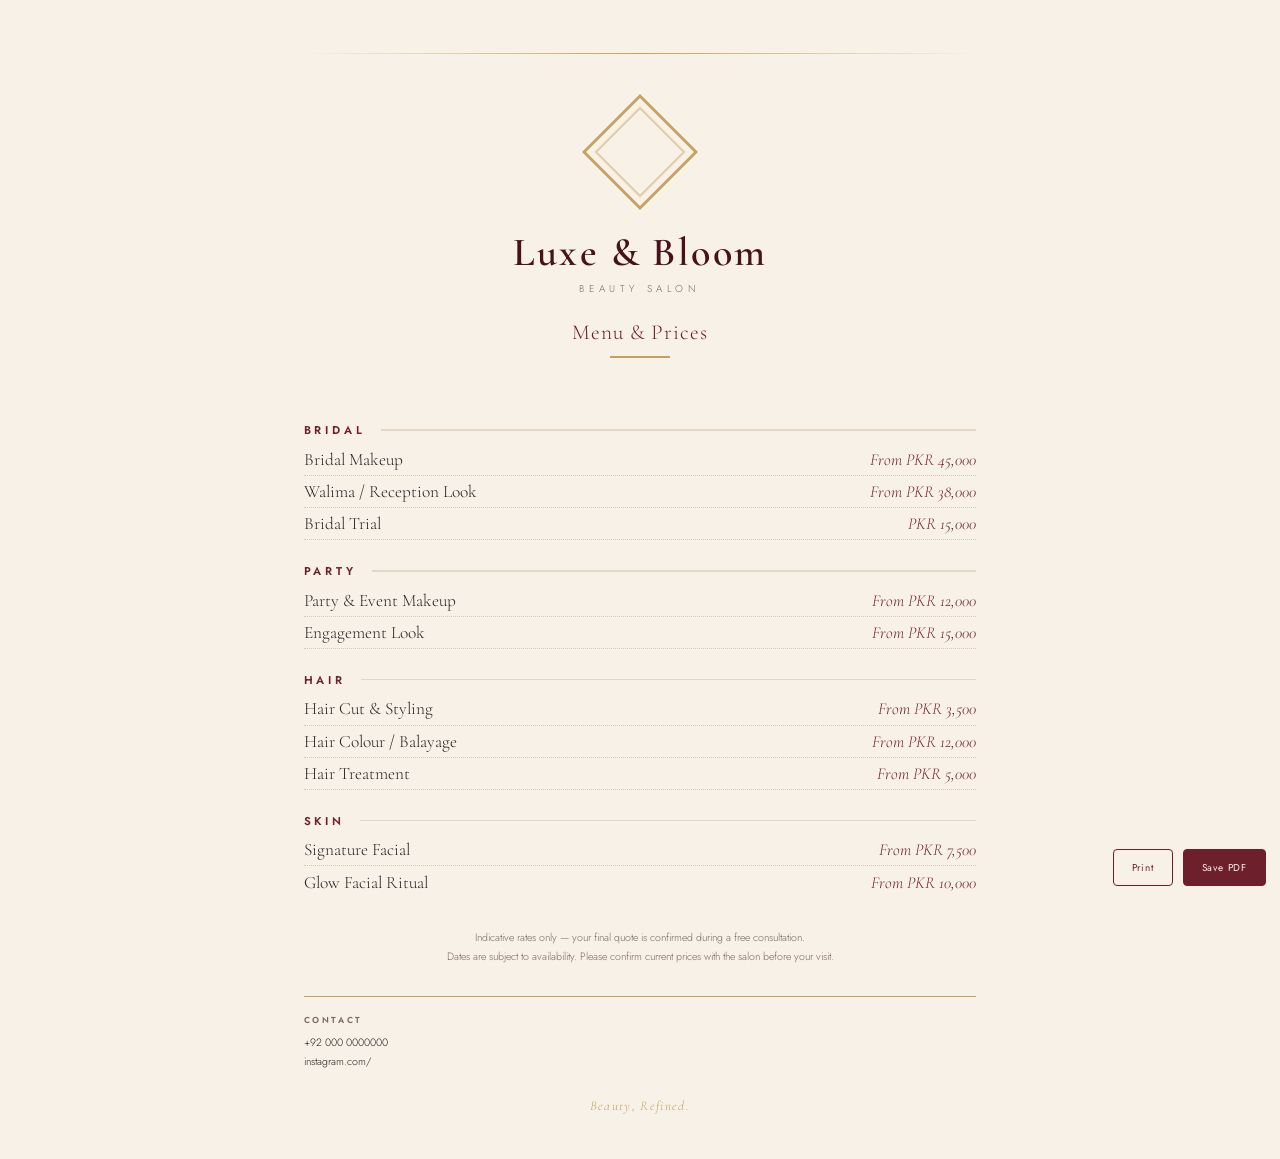
<file: print/price-list.html>
<!DOCTYPE html>
<html lang="en">
<head>
<meta charset="utf-8">
<meta name="viewport" content="width=device-width, initial-scale=1">
<title>Menu &amp; Prices — Luxe &amp; Bloom Beauty Salon</title>
<link rel="icon" type="image/svg+xml" href="../assets/favicon.svg">
<link rel="preconnect" href="https://fonts.googleapis.com">
<link rel="preconnect" href="https://fonts.gstatic.com" crossorigin>
<link href="https://fonts.googleapis.com/css2?family=Cormorant+Garamond:ital,wght@0,400;0,500;0,600;1,400&family=Jost:wght@300;400;500;600&display=swap" rel="stylesheet">
<style>
  :root{
    --ink:#170c10; --wine:#6e1f2c; --wine-deep:#48121b;
    --cream:#f7f1e7; --cream-2:#efe5d4; --champagne:#c6a15e; --champagne-l:#e3cd9d;
    --gold:#b8904c; --text:#2b2023; --muted:#7c6a60;
    --serif:"Cormorant Garamond",Georgia,serif; --sans:"Jost","Segoe UI",sans-serif;
  }
  *{box-sizing:border-box;margin:0;padding:0}
  body{font-family:var(--sans);font-weight:300;color:var(--text);background:var(--cream);-webkit-font-smoothing:antialiased}
  .sheet{width:210mm;min-height:297mm;margin:0 auto;background:var(--cream);padding:14mm 16mm 12mm;display:flex;flex-direction:column}
  .topline{height:1px;background:linear-gradient(90deg,transparent,var(--champagne),transparent);margin-bottom:9mm}
  header{text-align:center;margin-bottom:4mm}
  .logo{width:34mm;height:auto;margin:0 auto 4mm;display:block}
  .brand{font-family:var(--serif);font-size:30pt;font-weight:600;letter-spacing:.06em;color:var(--wine-deep);line-height:1}
  .brand em{font-style:italic;color:var(--champagne)}
  .tag{font-size:7.5pt;letter-spacing:.46em;text-transform:uppercase;color:var(--muted);margin-top:2.5mm}
  .title{font-family:var(--serif);font-size:16pt;color:var(--wine);margin-top:6mm;letter-spacing:.04em}
  .rule{width:16mm;height:.5mm;background:var(--champagne);margin:3mm auto 0}
  .menu{margin-top:7mm;flex:1}
  .cat{display:flex;align-items:center;gap:4mm;margin:6mm 0 1.5mm;font-size:8.5pt;font-weight:600;letter-spacing:.34em;text-transform:uppercase;color:var(--wine)}
  .cat::after{content:"";flex:1;height:.35mm;background:#e3d6c4}
  .row{display:flex;justify-content:space-between;align-items:baseline;gap:8mm;padding:1.35mm 0;border-bottom:.3mm dotted #d9c9b4;font-size:10pt}
  .row:last-child{border-bottom:none}
  .row-name{font-family:var(--serif);font-size:13pt;color:var(--text)}
  .row-price{font-family:var(--serif);font-style:italic;font-size:12.5pt;color:var(--wine);white-space:nowrap}
  .note{text-align:center;font-size:8pt;color:var(--muted);margin-top:8mm;line-height:1.8}
  footer{border-top:.5mm solid var(--champagne);margin-top:8mm;padding-top:4mm;display:grid;grid-template-columns:1fr 1fr;gap:6mm;font-size:8pt;color:var(--text)}
  footer .col strong{display:block;font-size:6.5pt;font-weight:600;letter-spacing:.3em;text-transform:uppercase;color:var(--muted);margin-bottom:1.2mm}
  footer .col{line-height:1.8}
  footer .brand-mark{grid-column:1/-1;text-align:center;font-family:var(--serif);font-style:italic;color:var(--champagne);font-size:10pt;letter-spacing:.1em;margin-top:1mm}
  @media print{
    @page{size:A4;margin:0}
    html,body{background:#fff}
    .sheet{width:210mm;min-height:296mm;box-shadow:none}
    .no-print{display:none!important}
  }
  .no-print{position:fixed;right:14px;bottom:14px;z-index:5;display:flex;gap:10px}
  .no-print button{font-family:var(--sans);font-size:10px;letter-spacing:.08em;padding:10px 18px;border:1px solid var(--wine);background:var(--wine);color:var(--cream);border-radius:4px;cursor:pointer}
  .no-print button.secondary{background:transparent;color:var(--wine)}
</style>
</head>
<body>
<div class="no-print">
  <button class="secondary" onclick="window.print()">Print</button>
  <button onclick="window.print()">Save PDF</button>
</div>
<div class="sheet" id="sheet">
  <div class="topline"></div>
  <header>
    <img class="logo" src="../assets/logo-mark.svg" alt="">
    <p class="brand" data-brand>Luxe <em>&amp;</em> Bloom</p>
    <p class="tag" data-tag>Beauty Salon</p>
    <p class="title">Menu &amp; Prices</p>
    <div class="rule"></div>
  </header>
  <div class="menu" id="menu" data-pricelist></div>
  <p class="note" data-note>Indicative rates only &mdash; your final quote is confirmed during a free consultation.<br>Dates are subject to availability. Please confirm current prices with the salon before your visit.</p>
  <footer>
    <div class="col">
      <strong>Contact</strong>
      <span data-phone></span><br>
      <span data-instagram></span>
    </div>
    <div class="col">
      <strong>Location</strong>
      <span data-loc></span>
    </div>
    <p class="brand-mark">Beauty, Refined.</p>
  </footer>
</div>
<script src="../js/config.js"></script>
<script>
(function(){
  var CFG = window.GLAZ || {};
  var list = document.getElementById('menu');
  var lastCat = null;
  (CFG.prices || []).forEach(function(p){
    if (p.cat !== lastCat){
      var c = document.createElement('h2');
      c.className = 'cat';
      c.textContent = p.cat;
      list.appendChild(c);
      lastCat = p.cat;
    }
    var row = document.createElement('div');
    row.className = 'row';
    var n = document.createElement('span');
    n.className = 'row-name';
    n.textContent = p.name;
    var pr = document.createElement('span');
    pr.className = 'row-price';
    pr.textContent = p.price;
    row.appendChild(n);
    row.appendChild(pr);
    list.appendChild(row);
  });
  var ph = document.querySelector('[data-phone]');
  if (ph) ph.textContent = CFG.phoneDisplay || '';
  var ig = document.querySelector('[data-instagram]');
  if (ig) ig.textContent = (CFG.instagram || '').replace(/^https?:\/\//,'');
  var br = document.querySelector('[data-brand]');
  if (br && CFG.brand) {
    var B = CFG.brand;
    br.innerHTML = B.wordmark || (B.line1 + (B.amp ? ' <em>&amp;</em> ' : ' ') + B.line2);
  }
  var tg = document.querySelector('[data-tag]');
  if (tg && CFG.brand && CFG.location) {
    var locStr = [CFG.location.area, CFG.location.city].filter(Boolean).join(' • ');
    tg.textContent = CFG.brand.sub + (locStr ? ' • ' + locStr : '');
  }
  var loc = document.querySelector('[data-loc]');
  if (loc && CFG.location) {
    var L = CFG.location;
    var locFull = [L.street, L.areaPhase, L.city, L.country].filter(Boolean).join(', ');
    loc.textContent = locFull || '';
    loc.parentElement.style.display = locFull ? '' : 'none';
  }
})();
</script>
</body>
</html>
</file>
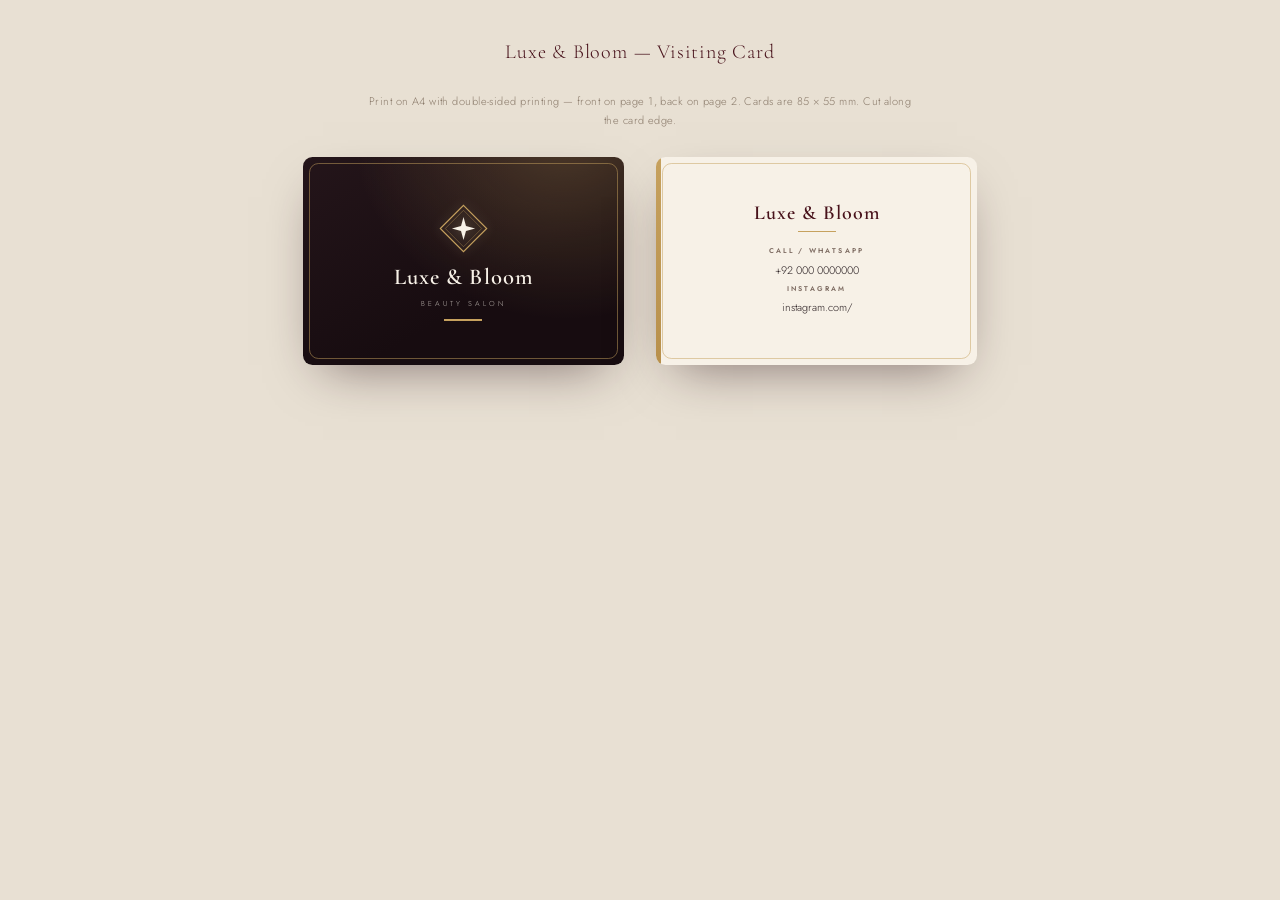
<file: print/visiting-card.html>
<!DOCTYPE html>
<html lang="en">
<head>
<meta charset="utf-8">
<meta name="viewport" content="width=device-width, initial-scale=1">
<title>Visiting Card — Luxe &amp; Bloom Beauty Salon</title>
<link rel="icon" type="image/svg+xml" href="../assets/favicon.svg">
<link rel="preconnect" href="https://fonts.googleapis.com">
<link rel="preconnect" href="https://fonts.gstatic.com" crossorigin>
<link href="https://fonts.googleapis.com/css2?family=Cormorant+Garamond:ital,wght@0,400;0,500;0,600;1,400;1,500&family=Jost:wght@300;400;500;600&display=swap" rel="stylesheet">
<style>
  :root{
    --ink:#170c10; --wine:#6e1f2c; --wine-deep:#48121b;
    --cream:#f7f1e7; --champagne:#c6a15e; --champagne-l:#e3cd9d; --gold:#b8904c;
    --text:#2b2023; --muted:#7c6a60;
    --serif:"Cormorant Garamond",Georgia,serif; --sans:"Jost","Segoe UI",sans-serif;
  }
  *{box-sizing:border-box;margin:0;padding:0}
  body{font-family:var(--sans);font-weight:300;background:#e8e0d3;display:flex;flex-direction:column;align-items:center;padding:40px 20px;gap:28px}
  .stage-title{font-family:var(--serif);font-size:20px;color:var(--wine-deep);letter-spacing:.04em}
  .stage{display:flex;gap:32px;flex-wrap:wrap;justify-content:center}
  .card{
    width:85mm;height:55mm;position:relative;overflow:hidden;border-radius:2.5mm;
    box-shadow:0 20px 50px -20px rgba(40,15,22,.55);
    background:var(--ink);
  }
  .card--front{background:
    radial-gradient(120% 160% at 82% -10%, rgba(198,161,94,.28), rgba(198,161,94,0) 55%),
    linear-gradient(150deg,#24151a 0%, #170c10 62%);
  }
  .card--back{background:var(--cream);color:var(--text)}
  .card::before{
    content:"";position:absolute;inset:0;
    border:1px solid rgba(198,161,94,.5);
    border-radius:2.5mm;margin:1.6mm;
    pointer-events:none;
  }
  .card .inner{position:absolute;inset:0;display:flex;flex-direction:column;justify-content:center;align-items:center;text-align:center;padding:7mm 8mm;z-index:1}
  .card .logo{width:14mm;height:auto;margin-bottom:3mm;filter:drop-shadow(0 0 6px rgba(227,205,157,.35))}
  .brand{font-family:var(--serif);font-size:17pt;font-weight:600;letter-spacing:.05em;color:var(--cream);line-height:1}
  .brand em{font-style:italic;color:var(--champagne)}
  .tag{font-size:5.4pt;letter-spacing:.42em;text-transform:uppercase;color:rgba(247,241,231,.72);margin-top:2.4mm}
  .rule{width:10mm;height:.35mm;background:var(--champagne);margin:2.8mm auto 0}
  /* back */
  .card--back .brand{color:var(--wine-deep);font-size:15pt}
  .card--back .rule{margin:2mm auto 3.2mm}
  .contact{font-size:8.2pt;line-height:2.1;color:var(--text)}
  .contact .lbl{font-size:5.2pt;font-weight:600;letter-spacing:.32em;text-transform:uppercase;color:var(--muted);display:block}
  .contact a{color:inherit;text-decoration:none}
  .contact .loc{font-family:var(--serif);font-style:italic;color:var(--wine);font-size:8.6pt}
  .strip{position:absolute;left:0;top:0;bottom:0;width:1.4mm;background:linear-gradient(180deg,var(--champagne),var(--gold))}
  @media print{
    @page{size:A4;margin:0}
    body{background:#fff;padding:0;gap:0;display:block}
    .stage-title,.hint{display:none}
    .stage{display:block}
    .card{border-radius:0;box-shadow:none;margin:0}
    .card--front{page-break-after:always}
    .card::before{margin:2mm}
  }
  .hint{font-size:11px;color:#8a7a6a;letter-spacing:.04em;text-align:center;max-width:560px;line-height:1.7}
</style>
</head>
<body>
  <p class="stage-title" data-stage>Luxe &amp; Bloom — Visiting Card</p>
  <p class="hint">Print on A4 with double-sided printing — front on page 1, back on page 2. Cards are 85 &times; 55&nbsp;mm. Cut along the card edge.</p>
  <div class="stage">
    <div class="card card--front" aria-label="Card front">
      <div class="inner">
        <img class="logo" src="../assets/logo-mark.svg" alt="">
        <p class="brand" data-brand>Luxe <em>&amp;</em> Bloom</p>
        <p class="tag" data-tag>Beauty Salon</p>
        <div class="rule"></div>
      </div>
    </div>
    <div class="card card--back" aria-label="Card back">
      <div class="strip"></div>
      <div class="inner">
        <p class="brand" data-brand-back>Luxe <em>&amp;</em> Bloom</p>
        <div class="rule"></div>
        <div class="contact">
          <span class="lbl">Call / WhatsApp</span>
          <a data-phone></a>
        </div>
        <div class="contact">
          <span class="lbl">Instagram</span>
          <span data-instagram></span>
        </div>
        <div class="contact loc" data-loc></div>
      </div>
    </div>
  </div>
<script src="../js/config.js"></script>
<script>
(function(){
  var CFG = window.GLAZ || {};
  var ph = document.querySelector('[data-phone]');
  if (ph) ph.textContent = CFG.phoneDisplay || '';
  var ig = document.querySelector('[data-instagram]');
  if (ig) ig.textContent = (CFG.instagram || '').replace(/^https?:\/\//,'') || '@luxebloom';
  var brs = document.querySelectorAll('[data-brand],[data-brand-back]');
  if (CFG.brand) {
    var B = CFG.brand;
    var wm = B.wordmark || (B.line1 + (B.amp ? ' <em>&amp;</em> ' : ' ') + B.line2);
    brs.forEach(function (el) { el.innerHTML = wm; });
  }
  var tg = document.querySelector('[data-tag]');
  if (tg && CFG.brand && CFG.location) {
    var locStr = [CFG.location.area, CFG.location.city].filter(Boolean).join(' • ');
    tg.textContent = CFG.brand.sub + (locStr ? ' • ' + locStr : '');
  }
  var stage = document.querySelector('[data-stage]');
  if (stage && CFG.brand) stage.textContent = CFG.brand.wordmark + ' — Visiting Card';
  var loc = document.querySelector('[data-loc]');
  if (loc && CFG.location) {
    var L = CFG.location;
    var locFull = [L.areaPhase, L.city].filter(Boolean).join(', ');
    if (locFull) loc.textContent = locFull; else loc.style.display = 'none';
  }
})();
</script>
</body>
</html>
</file>
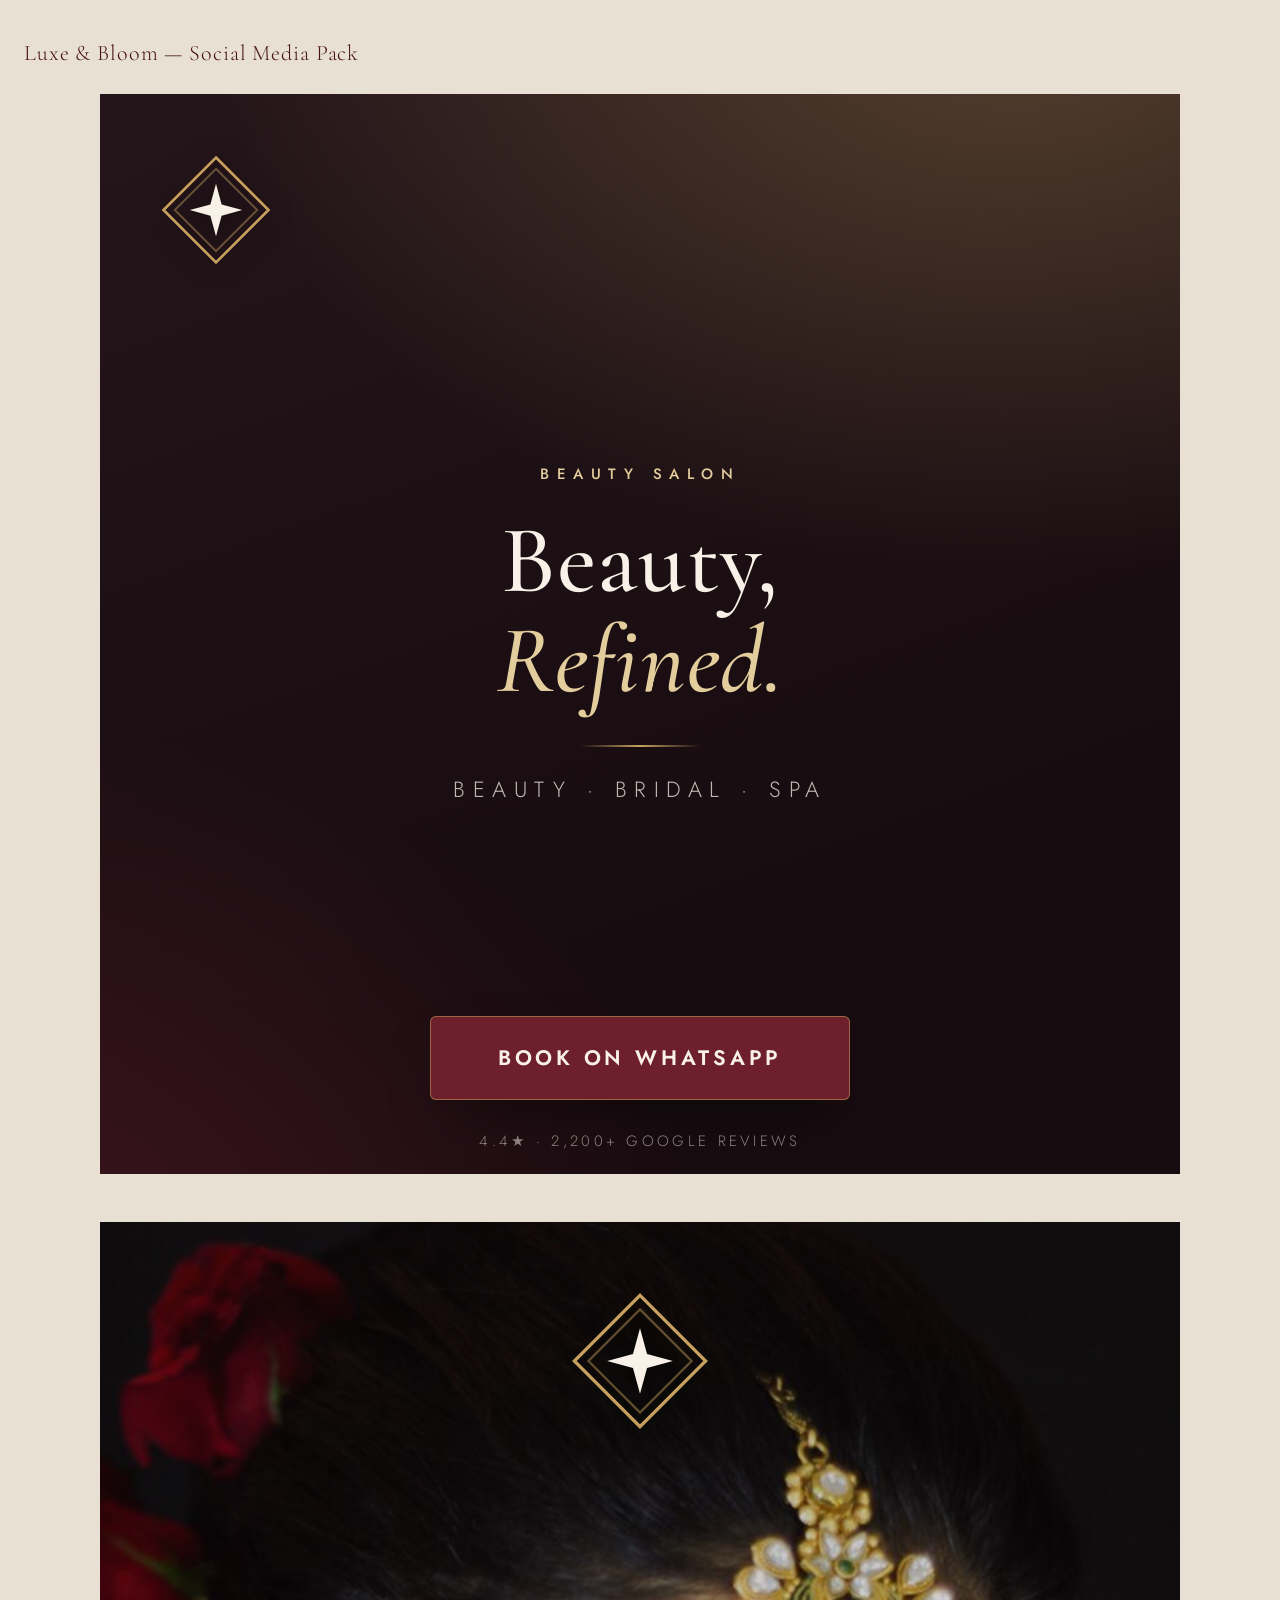
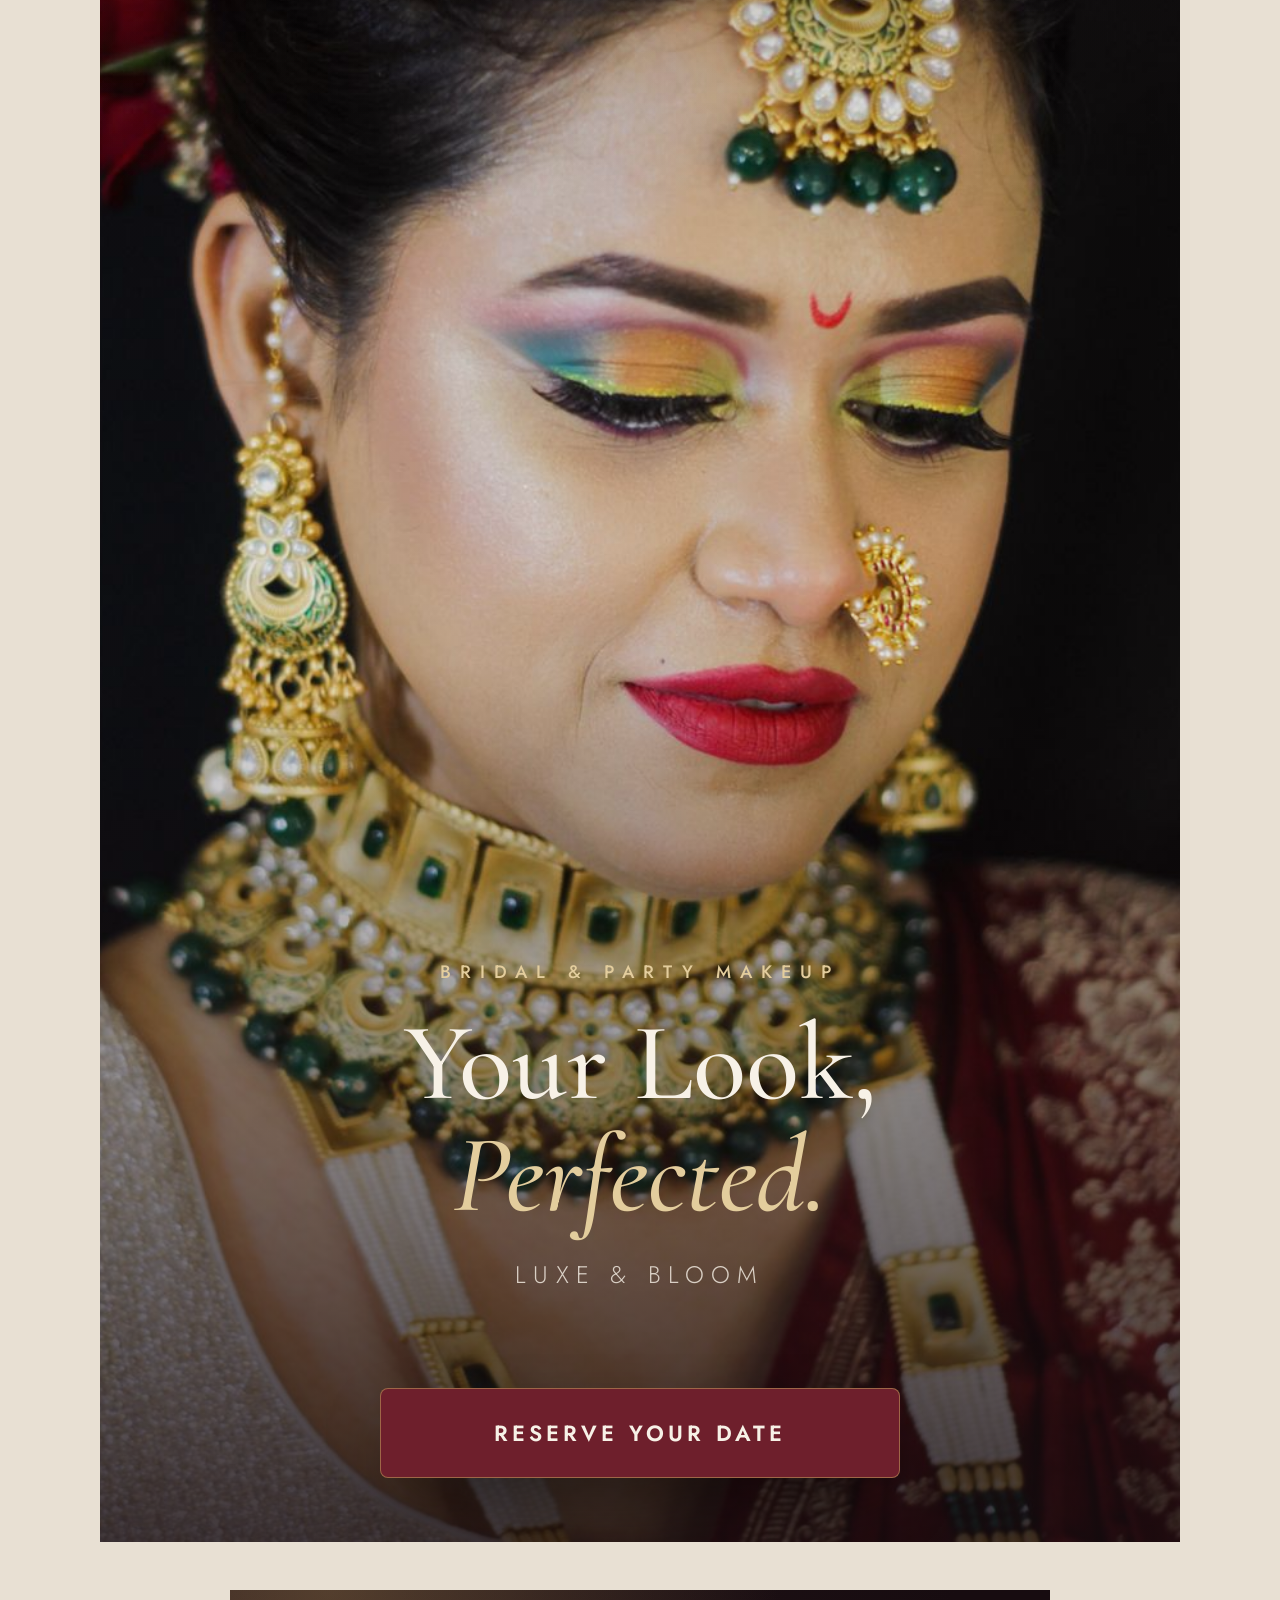
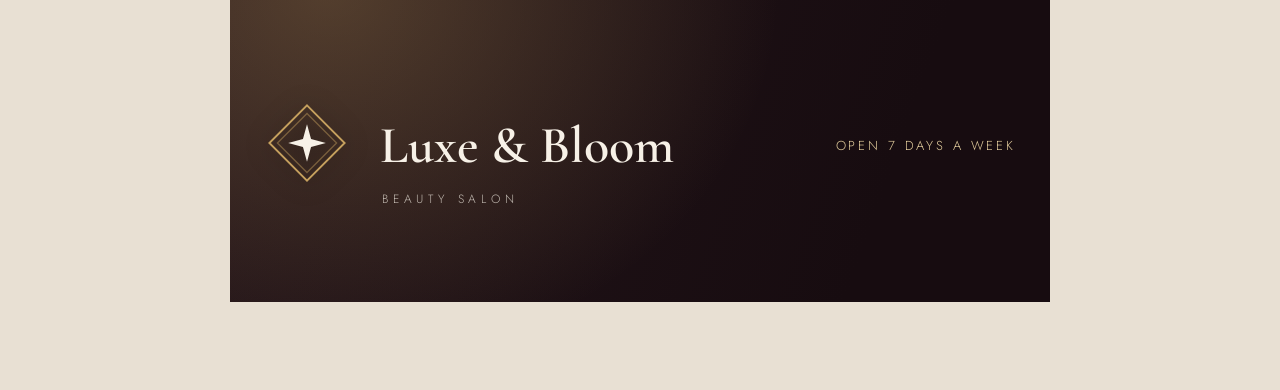
<file: social/social-pack.html>
<!DOCTYPE html>
<html lang="en">
<head>
<meta charset="utf-8">
<title>Social Pack — Luxe &amp; Bloom Beauty Salon</title>
<link rel="icon" type="image/svg+xml" href="../assets/favicon.svg">
<link rel="preconnect" href="https://fonts.googleapis.com">
<link rel="preconnect" href="https://fonts.gstatic.com" crossorigin>
<link href="https://fonts.googleapis.com/css2?family=Cormorant+Garamond:ital,wght@0,400;0,500;0,600;1,400;1,500&family=Jost:wght@300;400;500;600&display=swap" rel="stylesheet">
<style>
  :root{
    --ink:#170c10; --wine:#6e1f2c; --wine-deep:#48121b;
    --cream:#f7f1e7; --champagne:#c6a15e; --champagne-l:#e3cd9d; --gold:#b8904c;
    --text:#2b2023; --muted:#7c6a60;
    --serif:"Cormorant Garamond",Georgia,serif; --sans:"Jost","Segoe UI",sans-serif;
  }
  *{box-sizing:border-box;margin:0;padding:0}
  body{background:#e8e0d3;padding:40px 24px;font-family:var(--sans);font-weight:300}
  .page-title{font-family:var(--serif);font-size:22px;color:var(--wine-deep);margin-bottom:28px;letter-spacing:.04em}
  .canvas{position:relative;overflow:hidden;background:var(--ink);margin:0 auto 48px}
  .canvas img{position:absolute;inset:0;width:100%;height:100%;object-fit:cover}
  .logo{position:absolute;z-index:2}
  .logo img{position:relative;width:100%;height:auto;filter:drop-shadow(0 2px 14px rgba(0,0,0,.45))}
  .serif{font-family:var(--serif);color:var(--cream)}
  .serif em{font-style:italic;color:var(--champagne-l)}
  .sans{color:rgba(247,241,231,.82)}
  .cta{font-family:var(--sans);font-weight:600;letter-spacing:.08em;text-transform:uppercase;color:var(--cream);background:var(--wine);border:1px solid rgba(198,161,94,.55);text-align:center;z-index:2}
  /* ---- IG POST 1080x1080 ---- */
  #ig-post{width:1080px;height:1080px;background:
    radial-gradient(130% 90% at 85% -8%, rgba(198,161,94,.32), rgba(198,161,94,0) 58%),
    radial-gradient(120% 90% at -10% 108%, rgba(110,31,44,.45), rgba(110,31,44,0) 55%),
    linear-gradient(160deg,#24151a 0%,#170c10 70%)}
  #ig-post .logo{top:56px;left:56px;width:120px}
  #ig-post .mid{position:absolute;inset:0;display:flex;flex-direction:column;align-items:center;justify-content:center;text-align:center;padding:0 90px;z-index:2}
  #ig-post .eyebrow{font-size:15px;letter-spacing:.5em;text-transform:uppercase;color:var(--champagne-l);margin-bottom:26px;font-weight:500}
  #ig-post .headline{font-size:96px;line-height:1.04;font-weight:500;letter-spacing:.01em}
  #ig-post .rule{width:120px;height:2px;background:linear-gradient(90deg,transparent,var(--champagne),transparent);margin:34px 0 26px}
  #ig-post .sub{font-size:22px;letter-spacing:.34em;text-transform:uppercase;color:rgba(247,241,231,.75)}
  #ig-post .cta{position:absolute;left:50%;bottom:74px;transform:translateX(-50%);width:420px;padding:26px 0;font-size:21px;letter-spacing:.18em;border-radius:6px;box-shadow:0 24px 60px -24px rgba(0,0,0,.7)}
  #ig-post .meta{position:absolute;left:50%;bottom:22px;transform:translateX(-50%);font-size:15px;letter-spacing:.22em;color:rgba(247,241,231,.55);text-transform:uppercase}
  /* ---- IG STORY 1080x1920 ---- */
  #ig-story{width:1080px;height:1920px}
  #ig-story .shade{position:absolute;inset:0;z-index:1;background:
    linear-gradient(180deg,rgba(23,12,16,.28) 0%,rgba(23,12,16,0) 30%),
    linear-gradient(0deg,rgba(23,12,16,.82) 0%,rgba(23,12,16,.12) 46%)}
  #ig-story .logo{top:64px;left:50%;transform:translateX(-50%);width:150px}
  #ig-story .mid{position:absolute;left:0;right:0;bottom:250px;text-align:center;padding:0 80px;z-index:2}
  #ig-story .eyebrow{font-size:18px;letter-spacing:.5em;text-transform:uppercase;color:var(--champagne-l);margin-bottom:22px;font-weight:500}
  #ig-story .headline{font-size:110px;line-height:1.02;font-weight:500}
  #ig-story .sub{font-size:24px;letter-spacing:.3em;text-transform:uppercase;color:rgba(247,241,231,.8);margin-top:26px}
  #ig-story .cta{margin:0 auto;width:520px;padding:28px 0;font-size:22px;letter-spacing:.18em;border-radius:8px;box-shadow:0 26px 70px -24px rgba(0,0,0,.75)}
  #ig-story .cta-wrap{position:absolute;left:0;right:0;bottom:64px;text-align:center;z-index:2}
  /* ---- FB COVER 820x312 ---- */
  #fb-cover{width:820px;height:312px;background:
    radial-gradient(100% 220% at 12% 0%, rgba(198,161,94,.30), rgba(198,161,94,0) 55%),
    linear-gradient(110deg,#24151a 0%,#170c10 78%)}
  #fb-cover .logo{left:34px;top:50%;transform:translateY(-50%);width:86px}
  #fb-cover .brand{position:absolute;left:150px;top:50%;transform:translateY(-50%);font-family:var(--serif);font-size:52px;font-weight:600;color:var(--cream);line-height:1}
  #fb-cover .brand em{font-style:italic;color:var(--champagne)}
  #fb-cover .tag{position:absolute;left:152px;top:calc(50% + 44px);font-size:12px;letter-spacing:.4em;text-transform:uppercase;color:rgba(247,241,231,.72)}
  #fb-cover .right{position:absolute;right:34px;top:50%;transform:translateY(-50%);text-align:right;font-size:13px;letter-spacing:.22em;text-transform:uppercase;color:var(--champagne-l);line-height:2}
</style>
</head>
<body>
  <p class="page-title" data-page>Luxe &amp; Bloom — Social Media Pack</p>

  <div class="canvas" id="ig-post">
    <div class="logo"><img src="../assets/logo-mark.svg" alt=""></div>
    <div class="mid">
      <p class="eyebrow">Beauty Salon</p>
      <p class="headline serif">Beauty,<br><em>Refined.</em></p>
      <div class="rule"></div>
      <p class="sub" data-loc1>Beauty &middot; Bridal &middot; Spa</p>
    </div>
    <p class="cta">Book on WhatsApp</p>
    <p class="meta" data-meta>4.4&#9733; &middot; 2,200+ Google Reviews</p>
  </div>

  <div class="canvas" id="ig-story">
    <img src="../assets/img/gallery-2.jpg" alt="">
    <div class="shade"></div>
    <div class="logo"><img src="../assets/logo-mark.svg" alt=""></div>
    <div class="mid">
      <p class="eyebrow">Bridal &amp; Party Makeup</p>
      <p class="headline serif">Your Look,<br><em>Perfected.</em></p>
      <p class="sub" data-brand-sub>Luxe &amp; Bloom</p>
    </div>
    <div class="cta-wrap"><p class="cta">Reserve Your Date</p></div>
  </div>

  <div class="canvas" id="fb-cover">
    <div class="logo"><img src="../assets/logo-mark.svg" alt=""></div>
    <p class="brand" data-brand>Luxe <em>&amp;</em> Bloom</p>
    <p class="tag" data-tag>Beauty Salon</p>
    <div class="right" data-loc2>Open 7 Days a Week</div>
  </div>
<script src="../js/config.js"></script>
<script>
(function(){
  var CFG = window.GLAZ || {};
  if (CFG.brand) {
    var B = CFG.brand;
    var wm = B.wordmark || (B.line1 + (B.amp ? ' <em>&amp;</em> ' : ' ') + B.line2);
    var wmPlain = wm.replace(/<[^>]*>/g,'').replace(/\s+/g,' ').trim();
    var br = document.querySelector('[data-brand]');
    if (br) br.innerHTML = wm;
    var pg = document.querySelector('[data-page]');
    if (pg) pg.textContent = wmPlain + ' — Social Media Pack';
    var bs = document.querySelector('[data-brand-sub]');
    if (bs) bs.textContent = wmPlain + (CFG.location && CFG.location.area ? ' · ' + CFG.location.area : '');
  }
  if (CFG.location) {
    var L = CFG.location;
    var locStr = [L.area, L.city].filter(Boolean).join(' · ');
    var l1 = document.querySelector('[data-loc1]');
    if (l1) l1.innerHTML = locStr ? (L.area + ' &middot; ' + L.city) : 'Beauty &middot; Bridal &middot; Spa';
    var l2 = document.querySelector('[data-loc2]');
    if (l2) l2.innerHTML = locStr ? (L.area + ', ' + L.city + '<br>Open 7 Days a Week') : 'Open 7 Days a Week';
  }
  if (CFG.rating && CFG.reviewCount) {
    var meta = document.querySelector('[data-meta]');
    if (meta) meta.textContent = CFG.rating + '\u2605' + ' \u00b7 ' + Number(CFG.reviewCount).toLocaleString() + '+ Google Reviews';
  }
})();
</script>
</body>
</html>
</file>
